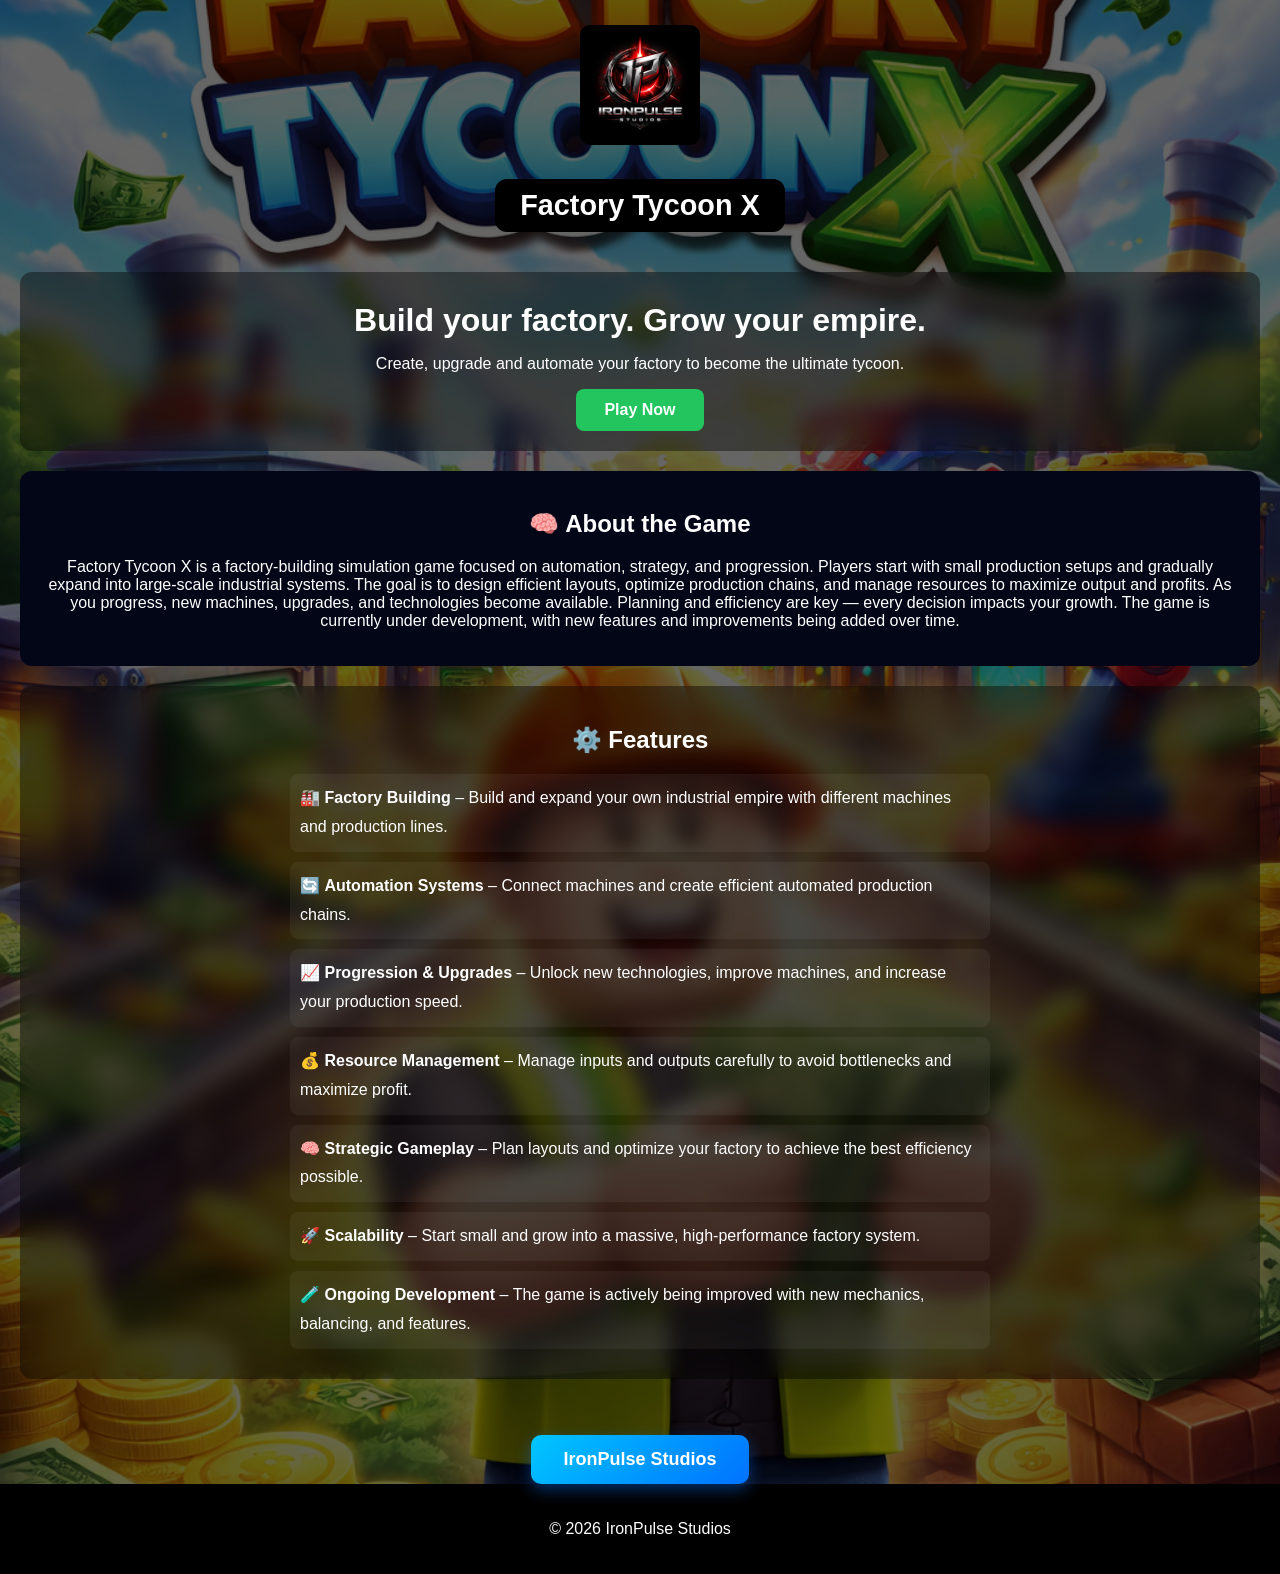
<file: index.HTML>
<!DOCTYPE html>
<html lang="en">
<head>
    <meta charset="UTF-8">
    <meta name="viewport" content="width=device-width, initial-scale=1.0">
    <title>Factory Tycoon X</title>
    <link rel="stylesheet" href="style.css">
    <link rel="icon" type="logo.png" href="logo.png">
</head>

<body>

<header>
    <img src="logo.png" class="logo">
    <h1>Factory Tycoon X</h1>
</header>

<main>
    <div class="content">
        <h2>Build your factory. Grow your empire.</h2>
        <p>Create, upgrade and automate your factory to become the ultimate tycoon.</p>
    </div>

    <a href="dev.html" class="btn">Play Now</a>
</main>

<section class="about">
 <!-- 👇 DESCRIÇÃO AQUI -->
    <h2>🧠 About the Game</h2>

    <p>
        Factory Tycoon X is a factory-building simulation game focused on automation, strategy, and progression.
        Players start with small production setups and gradually expand into large-scale industrial systems.

        The goal is to design efficient layouts, optimize production chains, and manage resources to maximize output and profits.
        As you progress, new machines, upgrades, and technologies become available.

        Planning and efficiency are key — every decision impacts your growth.

        The game is currently under development, with new features and improvements being added over time.
    </p>
</section>

<section class="features">
    <h2>⚙️ Features</h2>

    <ul style="max-width:700px; margin: 0 auto; line-height:1.8; text-align:left;">
        <li>🏭 <strong>Factory Building</strong> – Build and expand your own industrial empire with different machines and production lines.</li>

        <li>🔄 <strong>Automation Systems</strong> – Connect machines and create efficient automated production chains.</li>

        <li>📈 <strong>Progression & Upgrades</strong> – Unlock new technologies, improve machines, and increase your production speed.</li>

        <li>💰 <strong>Resource Management</strong> – Manage inputs and outputs carefully to avoid bottlenecks and maximize profit.</li>

        <li>🧠 <strong>Strategic Gameplay</strong> – Plan layouts and optimize your factory to achieve the best efficiency possible.</li>

        <li>🚀 <strong>Scalability</strong> – Start small and grow into a massive, high-performance factory system.</li>

        <li>🧪 <strong>Ongoing Development</strong> – The game is actively being improved with new mechanics, balancing, and features.</li>
    </ul>
</section>

<br><br>

<a href="dev.HTML">
    <button class="play-button ip">IronPulse Studios</button>
</a>

<footer>
    <p>© 2026 IronPulse Studios</p>
</footer>

</body>
</html>
</file>
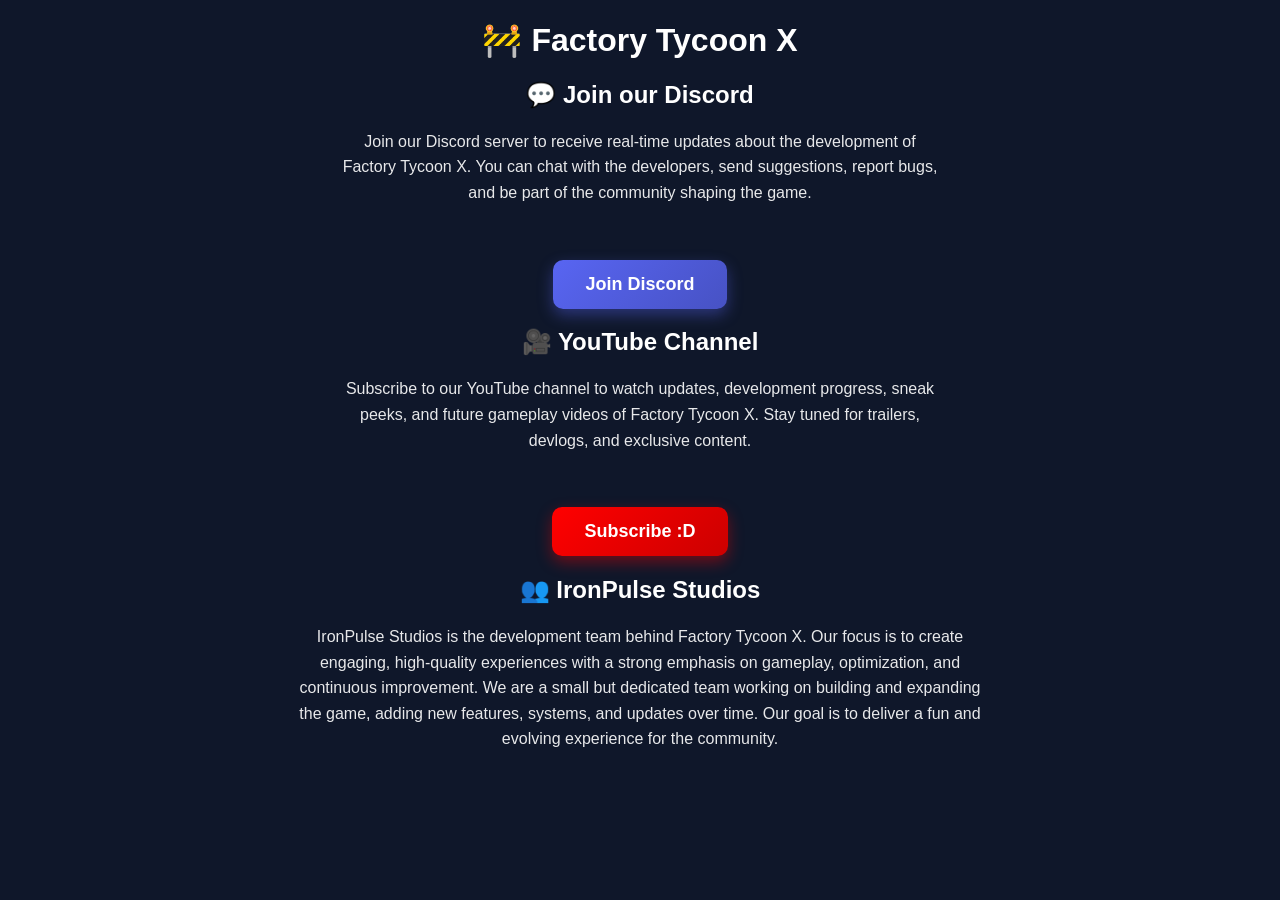
<file: dev.HTML>
<!DOCTYPE html>
<html lang="en">
<head>
    <meta charset="UTF-8">
    <meta name="viewport" content="width=device-width, initial-scale=1.0">
    <title>Factory Tycoon X - Development</title>
    <link rel="stylesheet" href="dev.css">
    <link rel="icon" type="logo.png" href="logo.png">
</head>

<body style="background:#0f172a; color:white; text-align:center; font-family:Arial;">

    <h1>🚧 Factory Tycoon X</h1>

    <h2>💬 Join our Discord</h2>

    <p style="max-width:600px; margin: 0 auto; line-height:1.6; opacity:0.9;">
        Join our Discord server to receive real-time updates about the development of Factory Tycoon X.  
        You can chat with the developers, send suggestions, report bugs, and be part of the community shaping the game.
    </p>

    <br>

    <br><br>

    <a href="https://discord.gg/rjvRXBxs" target="_blank">
        <button class="play-button dc">Join Discord</button>
    </a>

    <h2>🎥 YouTube Channel</h2>

    <p style="max-width:600px; margin: 0 auto; line-height:1.6; opacity:0.9;">
        Subscribe to our YouTube channel to watch updates, development progress, sneak peeks, and future gameplay videos of Factory Tycoon X.  
        Stay tuned for trailers, devlogs, and exclusive content.
    </p>

    <br>

    <br><br>

    <a href="https://www.youtube.com/channel/UCQzC9QxgxXgWrAc5Zw_tmEQ" target="_blank">
        <button class="play-button yt">Subscribe :D</button>
    </a>

    <h2 id="team">👥 IronPulse Studios</h2>

    <p style="max-width:700px; margin: 0 auto; line-height:1.6; opacity:0.9;">
        IronPulse Studios is the development team behind Factory Tycoon X.  
        Our focus is to create engaging, high-quality experiences with a strong emphasis on gameplay, optimization, and continuous improvement.

        We are a small but dedicated team working on building and expanding the game, adding new features, systems, and updates over time. Our goal is to deliver a fun and evolving experience for the community.
    </p>

</body>
</html>
</file>
<file: style.css>
body {
    margin: 0;
    font-family: Arial, sans-serif;
    color: white;
    text-align: center;

    background: 
        linear-gradient(rgba(0,0,0,0.6), rgba(0,0,0,0.6)),
        url("background.png");

    background-size: cover;
    background-position: center;
}

/* TÍTULO */
header {
    margin-top: 25px;
}

header h1 {
    display: inline-block;
    background: black;
    padding: 10px 25px;
    border-radius: 12px;
    font-size: 1.8rem;
}

/* CONTEÚDO */
main {
    background: rgba(0, 0, 0, 0.4);
    backdrop-filter: blur(10px);
    border-radius: 12px;
    padding: 20px;
    margin: 20px;
    margin-top: 20px;
    display: flex;
    flex-direction: column;
    align-items: center;
}

/* TÍTULO PRINCIPAL */
main h2 {
    font-size: 2rem;
    margin: 10px 0;
}

/* DESCRIÇÃO */
.subtitle {
    color: #94a3b8;
    max-width: 400px;
    margin-bottom: 20px;
}

/* BOTÃO */
.btn {
    padding: 12px 28px;
    background: #22c55e;
    color: white;
    text-decoration: none;
    border-radius: 8px;
    font-weight: bold;
    transition: 0.2s;
}

.btn:hover {
    background: #16a34a;
    transform: scale(1.05);
}

section {
    background: rgba(0, 0, 0, 0.4);
    backdrop-filter: blur(10px);
    border-radius: 12px;
    padding: 20px;
    margin: 20px;
}

.about {
    background: #020617;
}

.features ul {
    list-style: none;
    padding: 0;
}

.features li {
    margin: 10px 0;
}

/* FOOTER */
footer {
    padding: 20px;
    background: black;
}

ul li {
  background: rgba(255,255,255,0.05);
  padding: 10px;
  border-radius: 8px;
}

.play-button.ip {
  background: linear-gradient(135deg, #00c6ff, #0072ff);
  color: white;
  border: none;
  padding: 14px 32px;
  border-radius: 10px; /* borda arredondada igual Discord */
  font-size: 18px;
  font-weight: bold;
  cursor: pointer;

  transition: all 0.25s ease;
  box-shadow: 0 6px 15px rgba(0, 114, 255, 0.4);
}

/* Hover igual aos outros */
.play-button.ip:hover {
  transform: translateY(-3px) scale(1.03);
}

/* Clique igual aos outros */
.play-button.ip:active {
  transform: translateY(1px) scale(0.98);
}

.logo {
  width: 120px;
  display: block;
  margin: 0 auto 15px auto;
  border-radius: 10px;
}
</file>
<file: dev.css>
.play-button {
  color: white;
  border: none;
  padding: 14px 32px;
  border-radius: 10px;
  font-size: 18px;
  font-weight: bold;
  cursor: pointer;

  transition: all 0.25s ease;
  box-shadow: 0 6px 15px rgba(0,0,0,0.3);
}

/* Discord */
.play-button.dc {
  background: linear-gradient(135deg, #5865F2, #4752c4);
  box-shadow: 0 6px 15px rgba(88, 101, 242, 0.4);
}

/* YouTube */
.play-button.yt {
  background: linear-gradient(135deg, #FF0000, #cc0000);
  box-shadow: 0 6px 15px rgba(255, 0, 0, 0.4);
}

/* Hover (igual pros dois) */
.play-button:hover {
  transform: translateY(-3px) scale(1.03);
}

/* Clique */
.play-button:active {
  transform: translateY(1px) scale(0.98);
}
</file>
